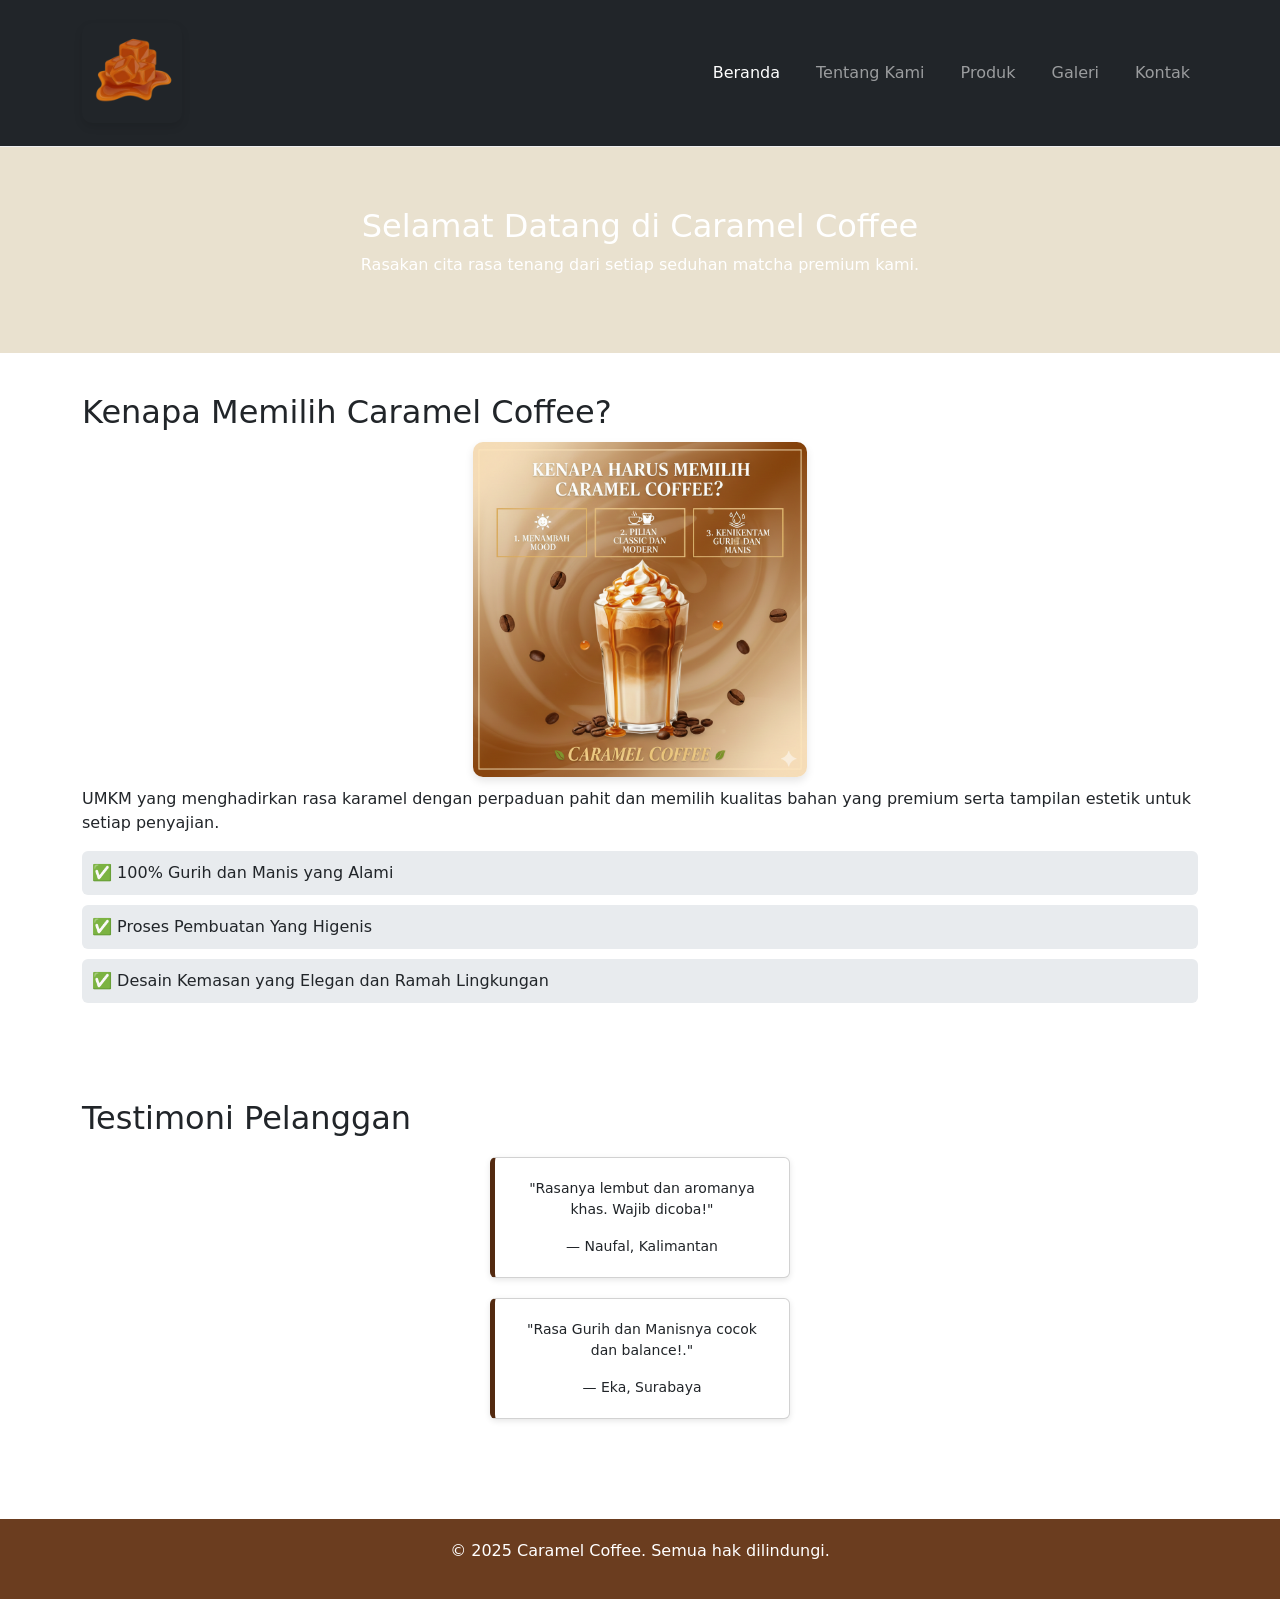
<file: index.html>
<!DOCTYPE html>
<html lang="id">

<head>
  <meta charset="UTF-8" />
  <meta name="viewport" content="width=device-width, initial-scale=1.0" />
  <title>Profil UMKM - Caramel Coffee</title>
  <link rel="stylesheet" href="style.css" />
</head>

<link
href="https://cdn.jsdelivr.net/npm/bootstrap@5.3.0/dist/css/bootstrap.min.css" rel="stylesheet">

<body>
  <nav class="navbar navbar-expand-lg navbar-dark bg-dark sticky-top">
    <div class="container">
        <a class="navbar-brand" href="#">
            <img src="images/Logo_Caramel-removebg-preview.png" alt="Logo UMKM" width="100"height="100"/>
        </a>
        <button class="navbar-toggler" type="button" data-bstoggle="collapse" data-bs-target="#navbarNav">
            <span class="navbar-toggler-icon"></span>
        </button>
        <div class="collapse navbar-collapse" id="navbarNav">
            <ul class="navbar-nav ms-auto">
                <li class="nav-item"><a class="nav-link active" href="index.html">Beranda</a></li>
                <li class="nav-item"><a class="nav-link" href="tentang.html">Tentang Kami</a></li>
                <li class="nav-item"><a class="nav-link" href="produk.html">Produk</a></li>
                <li class="nav-item"><a class="nav-link" href="galeri.html">Galeri</a></li>
                <li class="nav-item"><a class="nav-link" href="kontak.html">Kontak</a></li>
            </ul>
        </div>
    </div>
</nav>

  <header class="hero">
    <div class="container">
      <h2>Selamat Datang di Caramel Coffee</h2>
      <p>Rasakan cita rasa tenang dari setiap seduhan matcha premium kami.</p>
    </div>
  </header>

  <section class="keunggulan">
    <div class="container">
      <h2>Kenapa Memilih Caramel Coffee?</h2>
      <img src="images/banner.png" alt="Matcha Garden" width="30%" />
      <p>UMKM yang menghadirkan rasa karamel dengan perpaduan pahit dan memilih kualitas bahan yang premium serta tampilan estetik untuk setiap penyajian.</p>
      <ul class="fitur-list">
        <li>✅ 100% Gurih dan Manis yang Alami</li>
        <li>✅ Proses Pembuatan Yang Higenis</li>
        <li>✅ Desain Kemasan yang Elegan dan Ramah Lingkungan</li>
      </ul>
    </div>
  </section>

  <section class="testimoni">
    <div class="container">
      <h2>Testimoni Pelanggan</h2>
      <div class="card">
        <p>"Rasanya lembut dan aromanya khas. Wajib dicoba!"</p>
        <small>— Naufal, Kalimantan</small>
      </div>
      <div class="card">
        <p>"Rasa Gurih dan Manisnya cocok dan balance!."</p>
        <small>— Eka, Surabaya</small>
      </div>
    </div>
  </section>

  <footer>
    <p>&copy; 2025 Caramel Coffee. Semua hak dilindungi.</p>
  </footer>

  <script
  src="https://cdn.jsdelivr.net/npm/bootstrap@5.3.0/dist/js/bootstrap.bundle.min.js"></script>

</body>
</html>
</file>
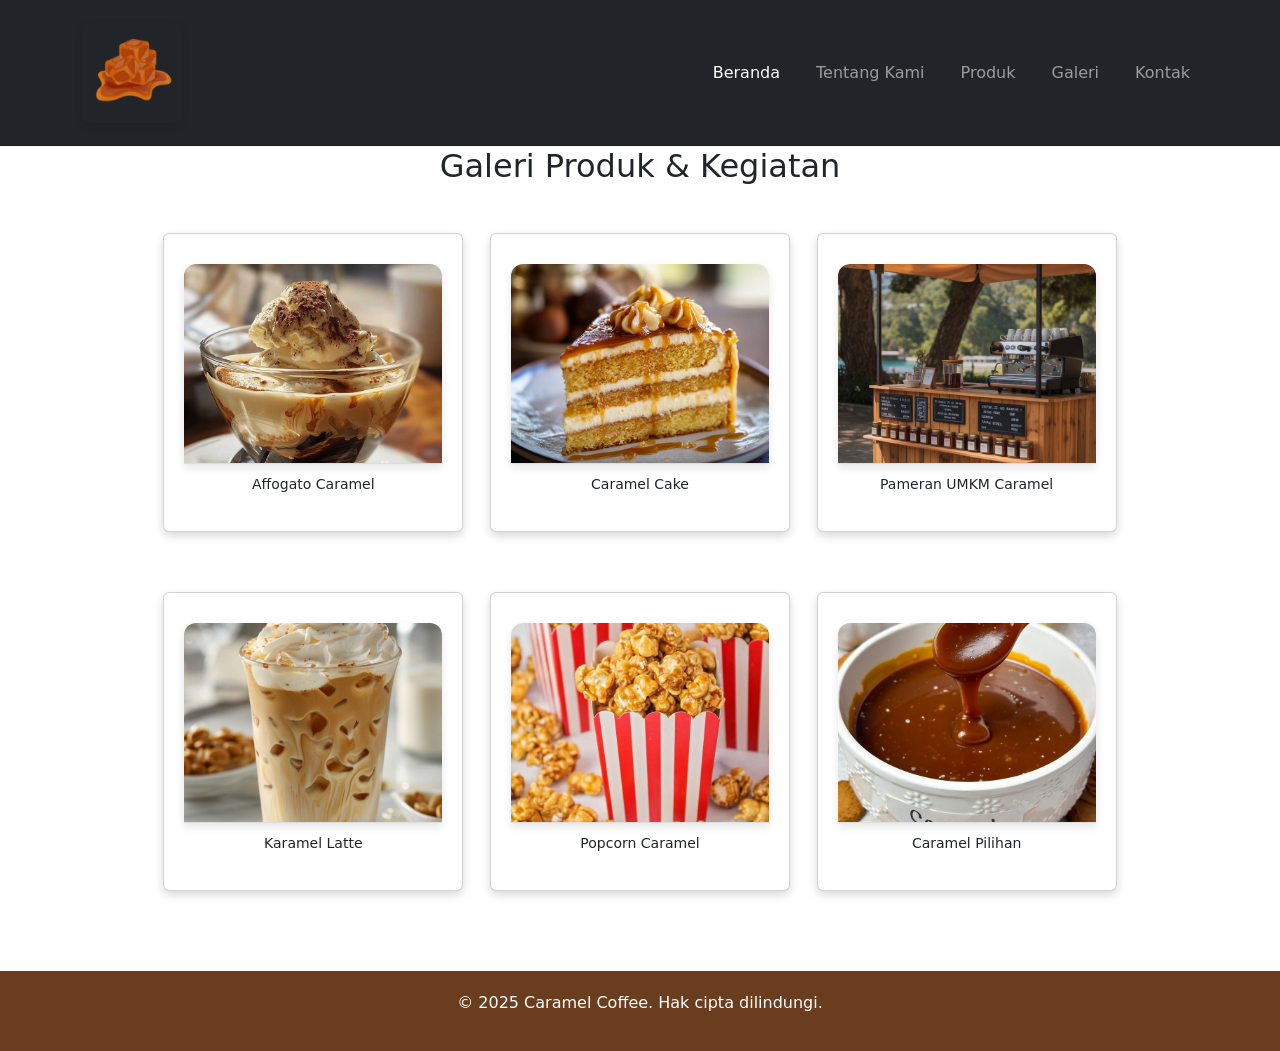
<file: galeri.html>
<!DOCTYPE html>
<html lang="id">

<head>
    <meta charset="UTF-8">
    <meta name="viewport" content="width=device-width, initial-scale=1.0">
    <title>Galeri - Caramel Coffee</title>
    <link rel="stylesheet" href="style.css">
</head>

<link
href="https://cdn.jsdelivr.net/npm/bootstrap@5.3.0/dist/css/bootstrap.min.css" rel="stylesheet">

<body>
    <nav class="navbar navbar-expand-lg navbar-dark bg-dark sticky-top">
        <div class="container">
            <a class="navbar-brand" href="#">
                <img src="images/Logo_Caramel-removebg-preview.png" alt="Logo UMKM" width="100"height="100"/>
            </a>
            <button class="navbar-toggler" type="button" data-bstoggle="collapse" data-bs-target="#navbarNav">
                <span class="navbar-toggler-icon"></span>
            </button>
            <div class="collapse navbar-collapse" id="navbarNav">
                <ul class="navbar-nav ms-auto">
                    <li class="nav-item"><a class="nav-link active" href="index.html">Beranda</a></li>
                    <li class="nav-item"><a class="nav-link" href="tentang.html">Tentang Kami</a></li>
                    <li class="nav-item"><a class="nav-link" href="produk.html">Produk</a></li>
                    <li class="nav-item"><a class="nav-link" href="galeri.html">Galeri</a></li>
                    <li class="nav-item"><a class="nav-link" href="kontak.html">Kontak</a></li>
                </ul>
            </div>
        </div>
    </nav>

    <main>
        <h2><center>Galeri Produk & Kegiatan</center></h2> 
        <section class="galeri">
            <div class="card">
                <img src="images/Affogato al Caffè.jpeg" alt="Affogato Caramel" width="60%">
                <p>Affogato Caramel</p>
            </div>
            <div class="card">
                <img src="images/karamel (1).jpg" alt="Caramel Cake"width="60%">
                <p>Caramel Cake</p>
            </div>
            <div class="card">
                <img src="images/karamel (3).jpg" alt="Stand UMKM pameran" width="60%">
                <p>Pameran UMKM Caramel</p>
            </div>
            <div class="card">
                <img src="images/Homemade International Delight Iced Coffee _ Coffee Creamer Recipe_.jpeg" alt="Matcha Latte" width="60%">
                <p>Karamel Latte</p>
            </div>
            <div class="card">
                <img src="images/karamel (4).jpg" alt="Popcorn" width="60%">
                <p>Popcorn Caramel</p>
            </div>
            <div class="card">
                <img src="images/karamel (2).jpg" alt="Karamel" width="60%">
                <p>Caramel Pilihan</p>
            </div>
        </section>
    </main>

    <footer>
        <p>&copy; 2025 Caramel Coffee. Hak cipta dilindungi.</p>
    </footer>

    <script
    src="https://cdn.jsdelivr.net/npm/bootstrap@5.3.0/dist/js/bootstrap.bundle.min.js"></script>

</body>
</html>
</file>
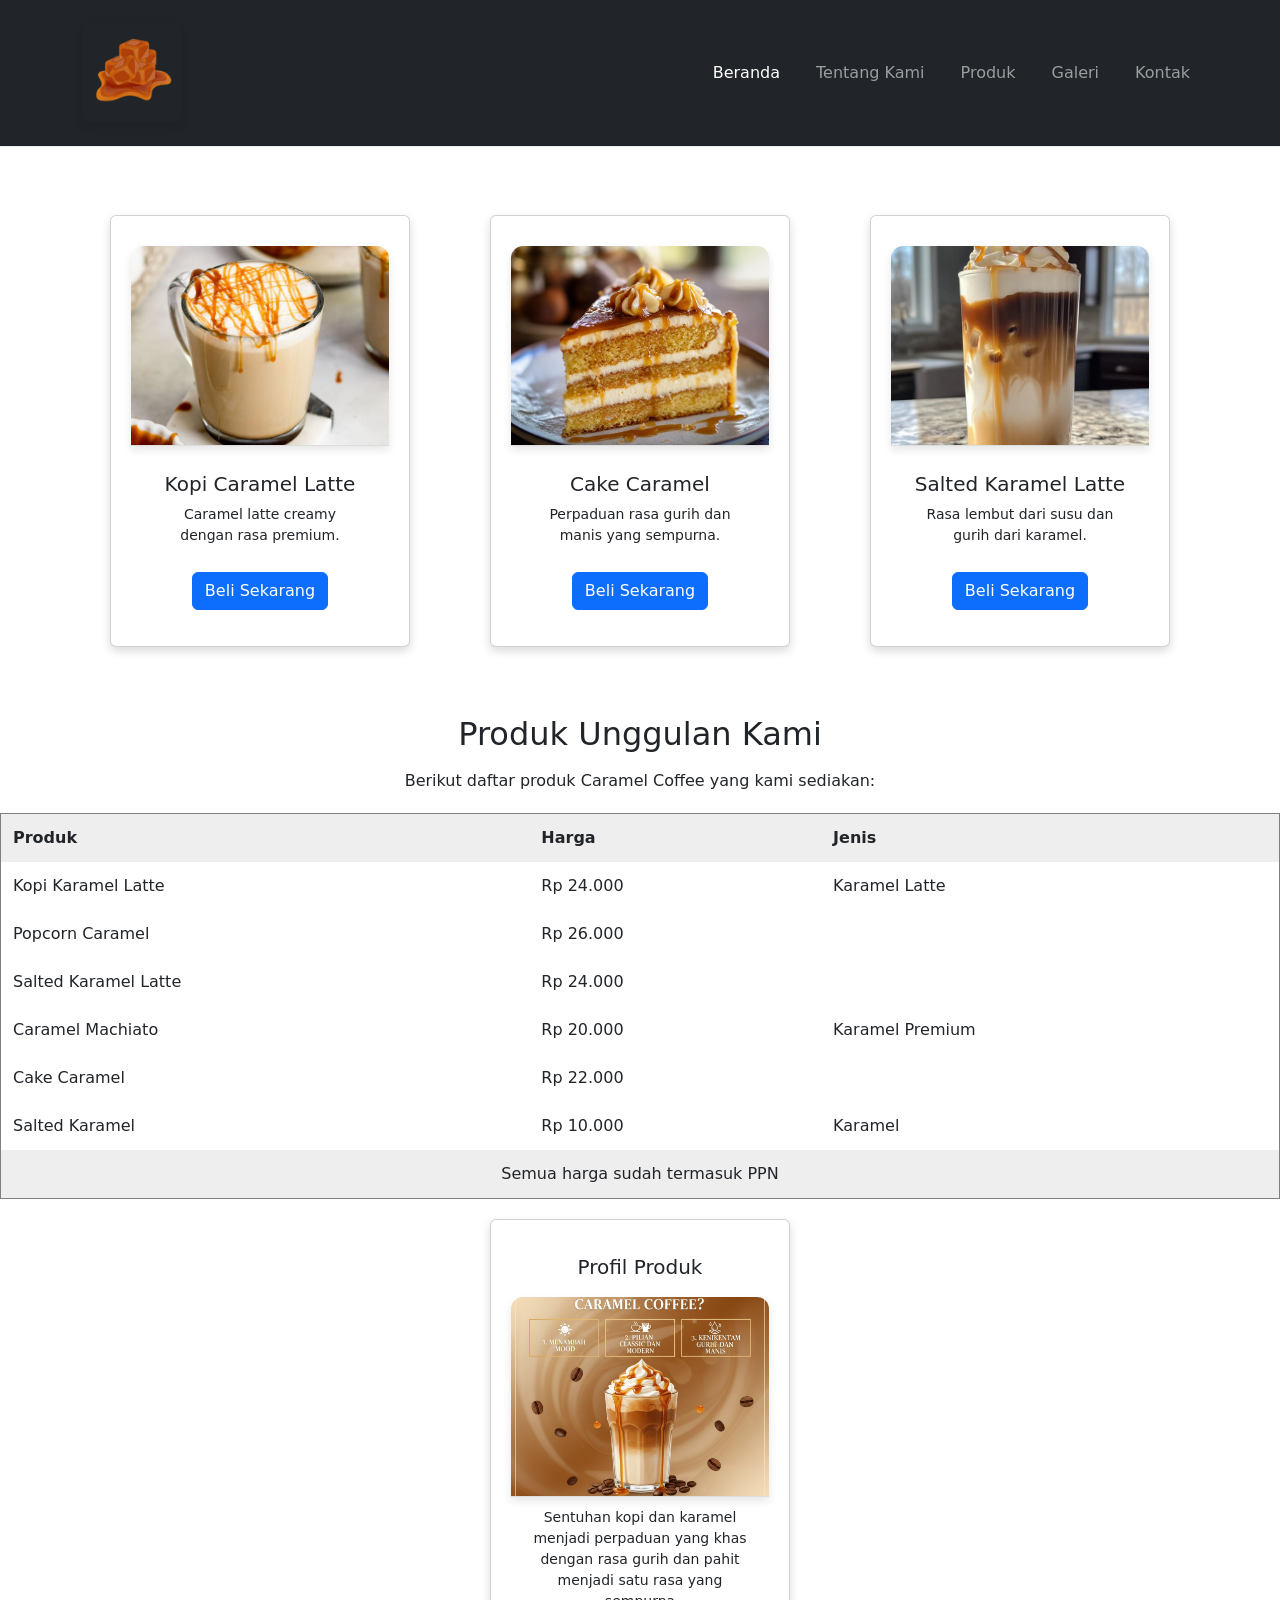
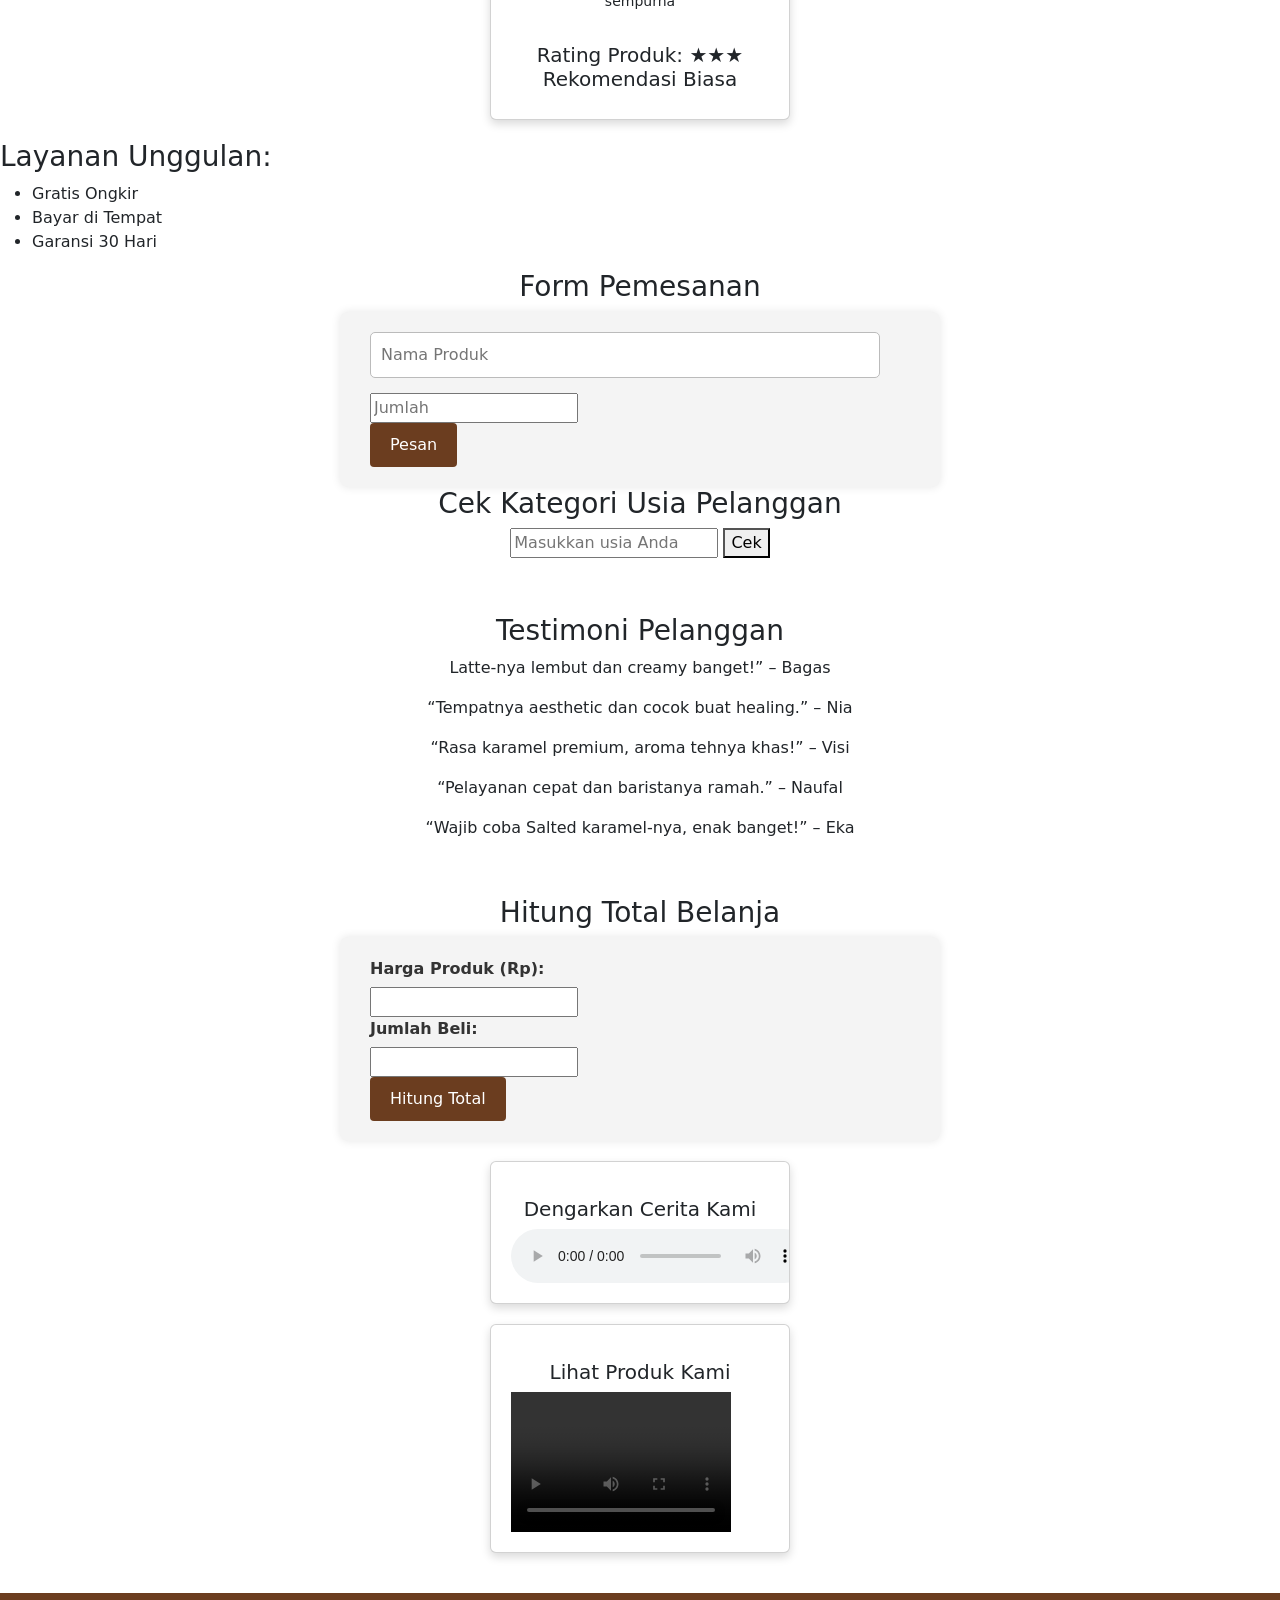
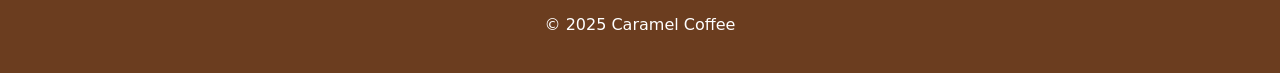
<file: produk.html>
<!DOCTYPE html>
<html lang="id">
<head>
    <meta charset="UTF-8" />
    <meta name="viewport" content="width=device-width, initial-scale=1.0" />
    <title>Produk - UMKM Caramel Coffee</title>
    <link rel="stylesheet" href="style.css" />
</head>

<link
href="https://cdn.jsdelivr.net/npm/bootstrap@5.3.0/dist/css/bootstrap.min.css" rel="stylesheet">

<body>
  <nav class="navbar navbar-expand-lg navbar-dark bg-dark sticky-top">
    <div class="container">
        <a class="navbar-brand" href="#">
            <img src="images/Logo_Caramel-removebg-preview.png" alt="Logo UMKM" width="100"height="100"/>
        </a>
        <button class="navbar-toggler" type="button" data-bstoggle="collapse" data-bs-target="#navbarNav">
            <span class="navbar-toggler-icon"></span>
        </button>
        <div class="collapse navbar-collapse" id="navbarNav">
            <ul class="navbar-nav ms-auto">
                <li class="nav-item"><a class="nav-link active" href="index.html">Beranda</a></li>
                <li class="nav-item"><a class="nav-link" href="tentang.html">Tentang Kami</a></li>
                <li class="nav-item"><a class="nav-link" href="produk.html">Produk</a></li>
                <li class="nav-item"><a class="nav-link" href="galeri.html">Galeri</a></li>
                <li class="nav-item"><a class="nav-link" href="kontak.html">Kontak</a></li>
            </ul>
        </div>
    </div>
  </nav>

  <div class="container my-5">
    <div class="row g-4">
  
      <!-- CARD 1 -->
      <div class="col-md-4">
        <div class="card">
          <img src="images/gambar caramel2.jpeg" class="card-img-top" alt="Produk 1">
          <div class="card-body">
            <h5 class="card-title">Kopi Caramel Latte</h5>
            <p class="card-text">Caramel latte creamy dengan rasa premium.</p>
            <a href="#" class="btn btn-primary">Beli Sekarang</a>
          </div>
        </div>
      </div>
  
      <!-- CARD 2 -->
      <div class="col-md-4">
        <div class="card">
          <img src="images/karamel (1).jpg" class="card-img-top" alt="Produk 2">
          <div class="card-body">
            <h5 class="card-title">Cake Caramel</h5>
            <p class="card-text">Perpaduan rasa gurih dan manis yang sempurna.</p>
            <a href="#" class="btn btn-primary">Beli Sekarang</a>
          </div>
        </div>
      </div>
  
      <!-- CARD 3 -->
      <div class="col-md-4">
        <div class="card">
          <img src="images/gambar caramel4.jpeg" class="card-img-top" alt="Produk 3">
          <div class="card-body">
            <h5 class="card-title">Salted Karamel Latte</h5>
            <p class="card-text">Rasa lembut dari susu dan gurih dari karamel.</p>
            <a href="#" class="btn btn-primary">Beli Sekarang</a>
          </div>
        </div>
      </div>
  
    </div>
  </div>
  
        
    <main>
        <h2><center>Produk Unggulan Kami</center></h2>
        <p><center>Berikut daftar produk Caramel Coffee yang kami sediakan:</center></p>
        
        <table border="1" cellspacing="0" cellpadding="8">
          <thead>
            <tr>
                <th>Produk</th>
                <th>Harga</th>
                <th>Jenis</th>
            </tr>
        </thead>
        <tbody>
            <tr>
                <td>Kopi Karamel Latte</td>
                <td>Rp 24.000</td>
                <td rowspan="3" style="vertical-align: top;"> Karamel Latte</td>
            </tr>
            <tr>
                <td>Popcorn Caramel</td>
                <td>Rp 26.000</td>
            </tr>
            <tr>
                <td>Salted Karamel Latte</td>
                <td>Rp 24.000</td>
            </tr>
            <tr>
                <td>Caramel Machiato</td>
                <td>Rp 20.000</td>
                <td rowspan="2" style="vertical-align: top;"> Karamel Premium</td>
            </tr>
            <tr>
                <td>Cake Caramel</td>
                <td>Rp 22.000</td>
            </tr>
            <tr>
                <td>Salted Karamel</td>
                <td>Rp 10.000</td>
                <td rowspan="1" style="vertical-align: top;"> Karamel</td>
            </tr>
            <tr>
                <td colspan="4" style="text-align: center; background-color:
        #eee;">
                Semua harga sudah termasuk PPN
                </td>
            </tr>
        </tbody>
        </table>

        <div class="card">
            <h3>Profil Produk</h3>
            <img src="images/banner.png" alt="Matcha Garden" width="300" />
            <p>Sentuhan kopi dan karamel menjadi perpaduan yang khas dengan rasa gurih dan pahit menjadi satu rasa yang sempurna</p>
        <h3>Rating Produk: <span id="hasil-rating"></span></h3>
        </div>

        <h3>Layanan Unggulan:</h3>
        <ul id="layanan-list"></ul>
        
        <script>
            let layanan = ["Gratis Ongkir", "Bayar di Tempat", "Garansi 30 Hari"];
            
            layanan.forEach(function(item) {
             let li = document.createElement("li");
             li.textContent = item;
             document.getElementById("layanan-list").appendChild(li);
            });
        </script>

        <h3><center>Form Pemesanan</center></h3>
        <form onsubmit="return cekForm()">
            <input type="text" id="namaProduk" placeholder="Nama Produk"><br>
            <input type="number" id="jumlah" placeholder="Jumlah"><br>
            
            <button type="submit">Pesan</button>
        </form>

        <script>
            function cekForm() {
              let nama = document.getElementById("namaProduk").value;
              let jumlah = document.getElementById("jumlah").value;

              if (nama === "" || jumlah === "") {
                alert("Semua kolom wajib diisi.");
                return false;
              }

              if (jumlah <= 0) {
                alert("Jumlah harus lebih dari 0");
                return false;
              }

              alert("Pemesanan berhasil dikirim!");
              return true;
            }
        </script>
        
        <center><section class="usia">
            <h3>Cek Kategori Usia Pelanggan</h3>
            <input type="number" id="usia" placeholder="Masukkan usia Anda">
            <button onclick="cekKategori()">Cek</button>
            <p id="hasilUsia"></p>
          </section></center>
      
          <!--PERULANGAN -->
          <center><section class="testimoni">
            <h3>Testimoni Pelanggan</h3>
            <div id="listTestimoni"></div>
          </section></center>
      
          <!--FUNGSI -->
          <section class="belanja">
            <h3><center>Hitung Total Belanja</center></h3>
            <form onsubmit="prosesBelanja(event)">
              <label>Harga Produk (Rp):</label>
              <input type="number" id="harga" required><br>
              <label>Jumlah Beli:</label>
              <input type="number" id="jumlah" required><br>
              <button type="submit">Hitung Total</button>
            </form>
            <p id="hasilTotal"></p>
          </section>

        <div class="card">
            <h3>Dengarkan Cerita Kami</h3>
        <audio controls>
            <source src="audio/audiokopi.mp3" type="audio/mpeg">
        </audio>
        </div>

        <div class="card">
            <h3>Lihat Produk Kami</h3>
        <video width="220" height="140" controls>
            <source src="videos/videoplayback.mp4" type="video/mp4">
        </video>
        </div>
    </main>
    
    <footer>
        <p>&copy; 2025 Caramel Coffee</p>
    </footer>
    <script>
        let rating = 4;

        if (rating >= 4.5) { 
            document.getElementById("hasil-rating").textContent = "★★★★★ Sangat Disarankan";
        } else if (rating >= 3) {
          document.getElementById("hasil-rating").textContent = "★★★ Rekomendasi Biasa";
        } else {
          document.getElementById("hasil-rating").textContent = "★ Tidak Direkomendasikan";
        }
    </script>

<script>
    //Percabangan
    function cekKategori() {
      const usia = parseInt(document.getElementById("usia").value);
      let kategori = "";

      if (usia < 13) kategori = "Anak-anak";
      else if (usia <= 17) kategori = "Remaja";
      else if (usia <= 60) kategori = "Dewasa";
      else kategori = "Lansia";

      document.getElementById("hasilUsia").textContent = "Kategori Anda: " + kategori;
    }

    //Perulangan
    const testimoni = [
      "Latte-nya lembut dan creamy banget!” – Bagas",
    "“Tempatnya aesthetic dan cocok buat healing.” – Nia",
    "“Rasa karamel premium, aroma tehnya khas!” – Visi",
    "“Pelayanan cepat dan baristanya ramah.” – Naufal",
    "“Wajib coba Salted karamel-nya, enak banget!” – Eka"
    ];

    const divTestimoni = document.getElementById("listTestimoni");
    testimoni.forEach((t) => {
      const p = document.createElement("p");
      p.textContent = t;
      divTestimoni.appendChild(p);
    });

    //Fungsi
    function hitungTotal(harga, jumlah) {
      return harga * jumlah;
    }

    function prosesBelanja(event) {
      event.preventDefault();
      const harga = parseFloat(document.getElementById("harga").value);
      const jumlah = parseInt(document.getElementById("jumlah").value);
      const total = hitungTotal(harga, jumlah);
      document.getElementById("hasilTotal").textContent = "Total Belanja Anda: Rp " + total.toLocaleString();
    }
  </script>
  <script
  src="https://cdn.jsdelivr.net/npm/bootstrap@5.3.0/dist/js/bootstrap.bundle.min.js"></script>
  <script src="https://code.jquery.com/jquery-3.6.0.min.js"></script>
  <script>
    $(document).ready(function(){
        $(".btn-primary").click(function(e){
            e.preventDefault();
            alert("Terima kasih, produk akan segera diproses!");
        });
    });
  </script>
</body>
</html>
</file>
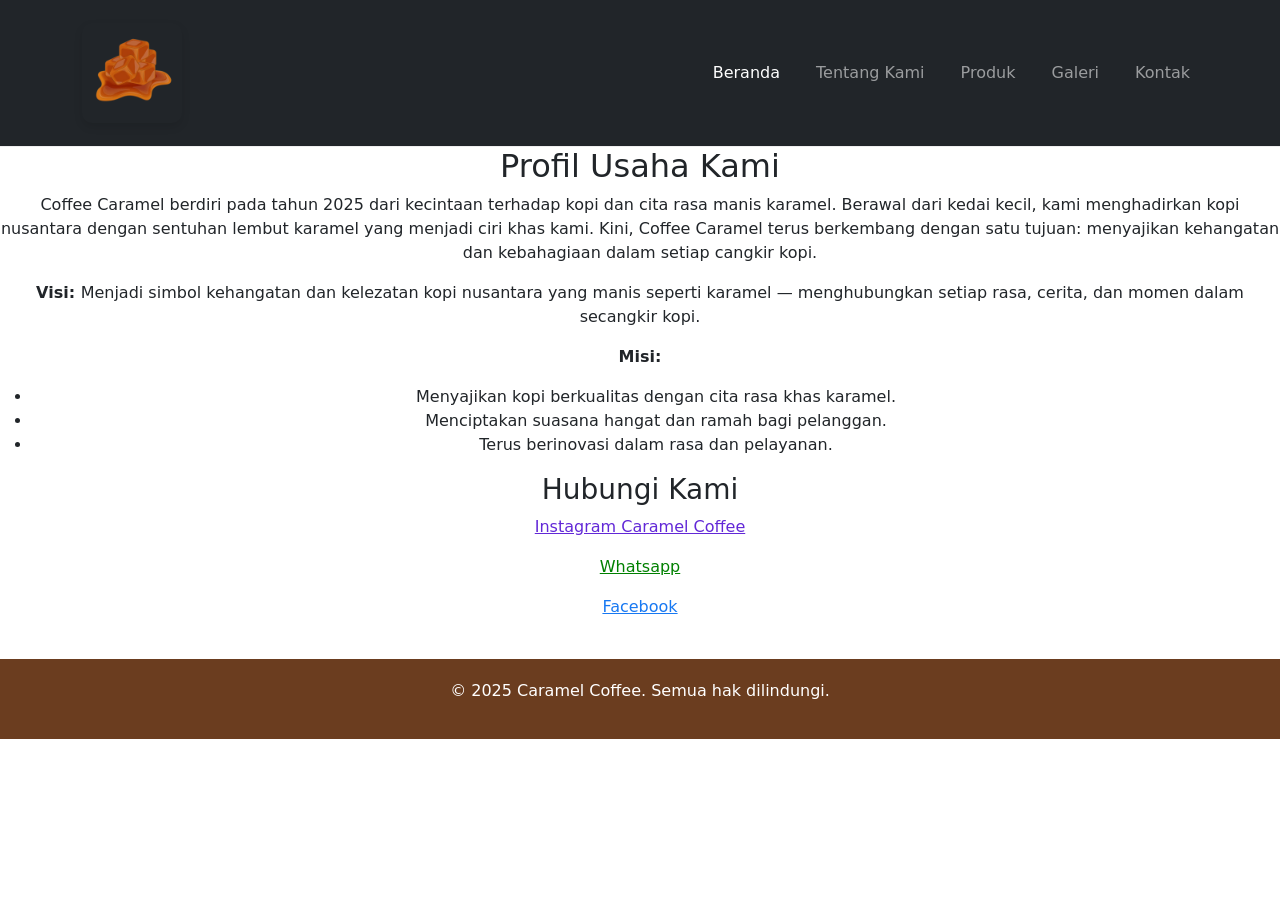
<file: Tentang.html>
<!DOCTYPE html>
<html lang="id">

<head>
    <meta charset="UTF-8">
    <meta name="viewport" content="width=device-width, initial-scale=1.0">
    <title>Tentang Kami - Caramel Coffee</title>
    <link rel="stylesheet" href="style.css">
</head>

<link
href="https://cdn.jsdelivr.net/npm/bootstrap@5.3.0/dist/css/bootstrap.min.css" rel="stylesheet">

<body>
    <nav class="navbar navbar-expand-lg navbar-dark bg-dark sticky-top">
        <div class="container">
            <a class="navbar-brand" href="#">
                <img src="images/Logo_Caramel-removebg-preview.png" alt="Logo UMKM" width="100"height="100"/>
            </a>
            <button class="navbar-toggler" type="button" data-bstoggle="collapse" data-bs-target="#navbarNav">
                <span class="navbar-toggler-icon"></span>
            </button>
            <div class="collapse navbar-collapse" id="navbarNav">
                <ul class="navbar-nav ms-auto">
                    <li class="nav-item"><a class="nav-link active" href="index.html">Beranda</a></li>
                    <li class="nav-item"><a class="nav-link" href="tentang.html">Tentang Kami</a></li>
                    <li class="nav-item"><a class="nav-link" href="produk.html">Produk</a></li>
                    <li class="nav-item"><a class="nav-link" href="galeri.html">Galeri</a></li>
                    <li class="nav-item"><a class="nav-link" href="kontak.html">Kontak</a></li>
                </ul>
            </div>
        </div>
    </nav>

    <center><main>
        <h2>Profil Usaha Kami</h2>
        <p>Coffee Caramel berdiri pada tahun 2025 dari kecintaan terhadap kopi dan cita rasa manis karamel. Berawal dari kedai kecil, kami menghadirkan kopi nusantara dengan sentuhan lembut karamel yang menjadi ciri khas kami. Kini, Coffee Caramel terus berkembang dengan satu tujuan: menyajikan kehangatan dan kebahagiaan dalam setiap cangkir kopi. </p>
        <p><b>Visi: </b> Menjadi simbol kehangatan dan kelezatan kopi nusantara yang manis seperti karamel — menghubungkan setiap rasa, cerita, dan momen dalam secangkir kopi.</p>
        <p><b>Misi: </b></p>
        <ul>
            <li>Menyajikan kopi berkualitas dengan cita rasa khas karamel.</li>
            <li>Menciptakan suasana hangat dan ramah bagi pelanggan.</li>
            <li>Terus berinovasi dalam rasa dan pelayanan.</li>
        </ul>

        <h3>Hubungi Kami</h3>
        <p> <a href="https://www.instagram.com/caramel.ecu/" target="_blank" style="color: #6228d7;"> Instagram Caramel Coffee</a> </p> 
        <p> <a href="#" style="color: green;"> Whatsapp </a> </p>
        <p> <a href="#" style="color: #1778F2;"> Facebook</a> </p> 
    </main></center>
    <footer>
        <p>&copy; 2025 Caramel Coffee. Semua hak dilindungi.</p>
    </footer>

    <script
    src="https://cdn.jsdelivr.net/npm/bootstrap@5.3.0/dist/js/bootstrap.bundle.min.js"></script>

</body>
</html>
</file>
<file: style.css>
/* Gaya umum halaman */
body {
  font-family: 'Segoe UI', 'Segoe UI', Tahoma, Verdana, sans-serif sans-serif ;
  background-color: #f9fdf9;
  color: #3b2a20;
  margin: 0;
  padding: 0;
}

/* Header */
header {
  background-color: #6b3d1f;
  color: white;
  padding: 20px;
  text-align: center;
}

nav ul {
  list-style: none;
  padding: 0;
  display: flex;
  justify-content: center;
  gap: 20px;
}

nav ul li a {
  text-decoration: none;
  color: white;
  font-weight: bold;
}

/* Judul halaman */
h2 {
  color: #6b3d1f;
}

/* Tabel produk */
table {
  width: 100%;
  border-collapse: collapse;
  margin-top: 20px;
}

th, td {
  border: 1px solid #ccc;
  padding: 12px;
  text-align: left;
}

th {
  background-color: #eee;
}

/* Footer lebih menarik */
footer {
  background-color: #6b3d1f;
  color: white;
  text-align: center;
  padding: 20px;
  margin-top: 40px;
}

/* Styling form */
form {
  max-width: 600px;
  margin: 0 auto;
  background-color: #f4f4f4;
  padding: 20px;
  padding-right: 60px;
  padding-left: 30px;
  border-radius: 8px;
  box-shadow: 0 0 10px rgba(0,0,0,0.1);
}

form label {
  display: block;
  margin-bottom: 6px;
  font-weight: bold;
  color: #333;
}

form input[type="text"],
form input[type="email"],
form textarea,
form select {
  width: 100%;
  padding: 10px;
  border: 1px solid #bbb;
  border-radius: 5px;
  margin-bottom: 15px;
  font-size: 1rem;
}

form input[type="checkbox"] {
  margin-right: 5px;
}

form button[type="submit"] {
  background-color: #6b3d1f;
  color: white;
  border: none;
  padding: 10px 20px;
  font-size: 1rem;
  border-radius: 4px;
  cursor: pointer;
  transition: background 0.3s ease;
}

form button[type="submit"]:hover {
  background-color: #6b3d1f;
}

/* Gambar dengan card */
img {
  max-width: 100%;
  height: auto;
  display: block;
  margin: 10px auto;
  border-radius: 10px;
  box-shadow: 0 4px 8px rgba(0,0,0,0.1);
}

/* Card container */
.card {
  background-color: #fff;
  border-radius: 10px;
  box-shadow: 0 4px 12px rgba(0,0,0,0.08);
  padding: 16px;
  margin: 20px auto;
  max-width: 600px;
  text-align: center;
}
.galeri {
  display: grid;
  grid-template-columns: repeat(auto-fit, minmax(250px, 1fr)); 
  gap: 20px; 
  padding: 20px; 
  max-width: 1000px; 
  margin: 0 auto;
}

.galeri { 
  display: flex; 
  flex-wrap: wrap; 
  gap: 20px; 
  justify-content: center; 
  padding: 20px; 
} 
 
.card { 
  flex: 1 1 250px; 
  max-width: 300px; 
  background-color: #fff; 
  border: 1px solid #ccc; 
  border-radius: 10px; 
  box-shadow: 2px 2px 8px rgba(0,0,0,0.1); 
  overflow: hidden; 
  text-align: center; 
  padding: 20px; 
} 
 
.card img { 
  width: 100%; 
  height: auto; 
  border-bottom: 1px solid #ddd; 
}

/* Responsif untuk layar kecil */
@media (max-width: 768px) {
  .galeri {
    flex-direction: column;
    align-items: center;
}

  .card {
    max-width: 90%;
  }
}

.container {
  max-width: 1000px;
  margin: 0 auto;
  padding: 0 20px;
}

nav {
  background-color: #6b3d1f;
  position: sticky;
  top: 0;
  z-index: 1000;
  border-bottom: 1px solid #eee;
}

nav ul {
  list-style: none;
  padding: 0;
  display: flex;
  justify-content: center;
  gap: 20px;
}

nav ul li a {
  text-decoration: none;
  color: white;
  font-weight: bold;
}

.nav-container {
  max-width: 1000px;
  margin: 0 auto;
  padding: 10px 20px;
  display: flex;
  align-items: center;
  /* flex-wrap: wrap; */
}

.logo img {
  height: 150px;
  width: auto;
}
  
.nav-menu {
  display: flex;
  gap: 30px;
  justify-content: center;
  flex-grow:0.75;
  list-style: none;
  padding: 0;
  margin: 0;
}

.nav-menu li {
  margin-right: 20px;
}

.nav-menu li a {
  text-decoration: none;
  color: white;
  padding: 8px 4px;
  border-bottom: 2px solid transparent;
  transition: 0.3s ease;
}
  
.nav-menu li a:hover,
.nav-menu li a.active {
  color: #3b2a20;
  border-bottom: 2px solid #3b2a20;
}

.hero {
  background: #e9e1cf;
  padding: 60px 0;
  text-align: center;
}
  
.hero h1 {
  font-size: 2.5em;
}
  
.keunggulan, .testimoni {
  padding: 40px 0;
}
  
.fitur-list {
  list-style: none;
  padding-left: 0;
}

.fitur-list li {
  margin-bottom: 10px;
  background: #e8ebee;
  padding: 10px;
  border-radius: 6px;
}

.testimoni .card {
  background-color: #fff;
  padding: 20px;
  border-left: 5px solid #532a10;
  box-shadow: 0 2px 6px rgba(0,0,0,0.1);
  border-radius: 6px;
  margin-top: 20px;
}
  
.hover-aktif {
  transform: scale(1.05);
  transition: 0.3s;
  border: 3px solid #4a2e2a;
  border-radius: 10px;
}
.galeri-container {
  display: flex;
  gap: 20px;           /* Jarak antar gambar */
  justify-content: center; /* Gambar rata tengah */
  flex-wrap: wrap;     /* Tetap rapi saat layar kecil */
  margin-top: 20px;
}

.galeri-container img {
  width: 180px;         /* Ukuran gambar */
  height: 180px;        /* Biar kotak */
  object-fit: cover;    /* Crop otomatis agar rapi */
  border-radius: 12px;
  cursor: pointer;
  transition: 0.3s;
}
.galeri-container {
  display: flex;
  gap: 20px;
  justify-content: center;
  flex-wrap: wrap;
  margin-top: 20px;
}

.item {
  text-align: center;      /* Membuat teks sejajar dengan gambar */
  width: 180px;            /* Ukuran card */
}

.item-gambar {
  width: 100%;
  height: 180px;
  object-fit: cover;
  border-radius: 12px;
  cursor: pointer;
  transition: 0.3s;
}

.nama-produk {
  margin-top: 8px;
  font-weight: 600;
}
.galeri-container {
  display: flex;
  gap: 20px;
  justify-content: center;
  flex-wrap: wrap;
  margin-top: 30px;
}

.item {
  text-align: center;
  width: 200px;
}

.item-gambar {
  width: 100%;
  height: 180px;
  object-fit: cover;
  border-radius: 12px;
  display: block;
}

.nama-produk {
  margin-top: 10px;
  font-weight: 600;
  font-size: 16px;
}

.produk-container {
  display: flex;
  justify-content: center; 
  gap: 30px;
  padding: 40px;
  flex-wrap: wrap; /* supaya responsif */
}

.card {
  width: 300px;
  background: white;
  border-radius: 12px;
  box-shadow: 0 4px 10px rgba(0,0,0,0.15);
  text-align: center;
  padding-bottom: 20px;
}

.card img {
  width: 100%;
  height: 200px;
  object-fit: cover; /* membuat foto rapi */
  border-radius: 12px 12px 0 0;
}

.card h3 {
  margin-top: 15px;
  font-size: 20px;
}

.card p {
  font-size: 14px;
  padding: 0 10px;
}

.btn {
  display: inline-block;
  background: #007bff;
  padding: 10px 20px;
  color: white;
  text-decoration: none;
  border-radius: 6px;
  margin-top: 10px;
}
.navbar-brand img {
  width: 100px !important;
  height: auto;
}
</file>
